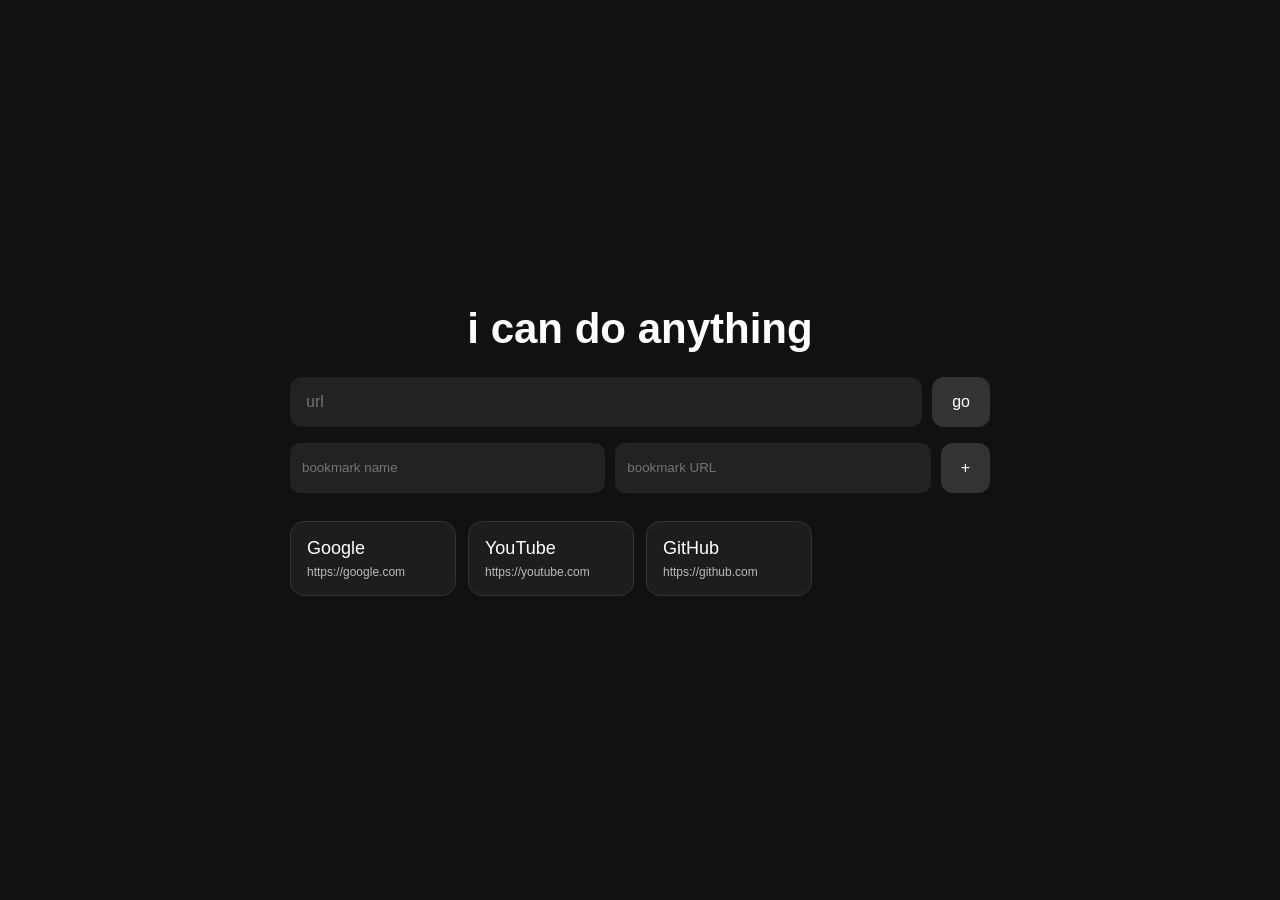
<file: redirect-thing.html>
<!DOCTYPE html>
<html lang="en">
<head>
<meta charset="UTF-8">
<meta name="viewport" content="width=device-width, initial-scale=1.0">

<title>chaos chaos</title>

<style>
*{
    box-sizing:border-box;
    margin:0;
    padding:0;
    font-family:sans-serif;
}

body{
    background:#111;
    color:white;
    height:100vh;
    display:flex;
    justify-content:center;
    align-items:center;
}

#container{
    width:min(700px, 90vw);
}

h1{
    text-align:center;
    margin-bottom:24px;
    font-size:42px;
}

#searchRow{
    display:flex;
    gap:10px;
}

#urlInput{
    flex:1;
    padding:16px;
    border:none;
    border-radius:12px;
    background:#222;
    color:white;
    font-size:16px;
}

button{
    padding:16px 20px;
    border:none;
    border-radius:12px;
    background:#333;
    color:white;
    cursor:pointer;
    font-size:16px;
}

button:hover{
    background:#444;
}

#bookmarks{
    margin-top:28px;
    display:grid;
    grid-template-columns:repeat(auto-fill,minmax(160px,1fr));
    gap:12px;
}

.bookmark{
    background:#1d1d1d;
    border:1px solid #333;
    border-radius:14px;
    padding:16px;
    cursor:pointer;
    transition:0.15s;
}

.bookmark:hover{
    transform:translateY(-2px);
    background:#2a2a2a;
}

.bookmarkTitle{
    font-size:18px;
    margin-bottom:6px;
}

.bookmarkURL{
    font-size:12px;
    opacity:0.7;
    word-break:break-all;
}

#addRow{
    margin-top:16px;
    display:flex;
    gap:10px;
}

.smallInput{
    flex:1;
    padding:12px;
    border:none;
    border-radius:10px;
    background:#222;
    color:white;
}
</style>
</head>

<body>

<div id="container">

    <h1>i can do anything</h1>

    <div id="searchRow">
        <input
            id="urlInput"
            placeholder="url"
        >

        <button id="goBtn">
            go
        </button>
    </div>

    <div id="addRow">
        <input
            id="bookmarkName"
            class="smallInput"
            placeholder="bookmark name"
        >

        <input
            id="bookmarkURL"
            class="smallInput"
            placeholder="bookmark URL"
        >

        <button id="addBookmarkBtn">
            +
        </button>
    </div>

    <div id="bookmarks"></div>

</div>

<script>
const urlInput =
    document.getElementById("urlInput");

const goBtn =
    document.getElementById("goBtn");

const bookmarksDiv =
    document.getElementById("bookmarks");

const bookmarkName =
    document.getElementById("bookmarkName");

const bookmarkURL =
    document.getElementById("bookmarkURL");

const addBookmarkBtn =
    document.getElementById("addBookmarkBtn");

let bookmarks =
    JSON.parse(
        localStorage.getItem("bookmarks")
    ) || [

        {
            name: "Google",
            url: "https://google.com"
        },

        {
            name: "YouTube",
            url: "https://youtube.com"
        },

        {
            name: "GitHub",
            url: "https://github.com"
        }

    ];

function fixURL(url){

    url = url.trim();

    if (
        !url.startsWith("http://") &&
        !url.startsWith("https://")
    ){
        url = "https://" + url;
    }

    return url;
}

function openURL(url){

    window.location.href = fixURL(url);
}

function renderBookmarks(){

    bookmarksDiv.innerHTML = "";

    bookmarks.forEach(bookmark => {

        const div =
            document.createElement("div");

        div.className = "bookmark";

        div.innerHTML = `
            <div class="bookmarkTitle">
                ${bookmark.name}
            </div>

            <div class="bookmarkURL">
                ${bookmark.url}
            </div>
        `;

        div.onclick = () => {
            openURL(bookmark.url);
        };

        bookmarksDiv.appendChild(div);
    });

    localStorage.setItem(
        "bookmarks",
        JSON.stringify(bookmarks)
    );
}

goBtn.onclick = () => {

    if (!urlInput.value.trim()) return;

    openURL(urlInput.value);
};

urlInput.addEventListener("keydown", e => {

    if (e.key === "Enter") {
        openURL(urlInput.value);
    }
});

addBookmarkBtn.onclick = () => {

    const name =
        bookmarkName.value.trim();

    const url =
        bookmarkURL.value.trim();

    if (!name || !url) return;

    bookmarks.push({
        name,
        url: fixURL(url)
    });

    bookmarkName.value = "";
    bookmarkURL.value = "";

    renderBookmarks();
};

renderBookmarks();
</script>

</body>
</html>
</file>
